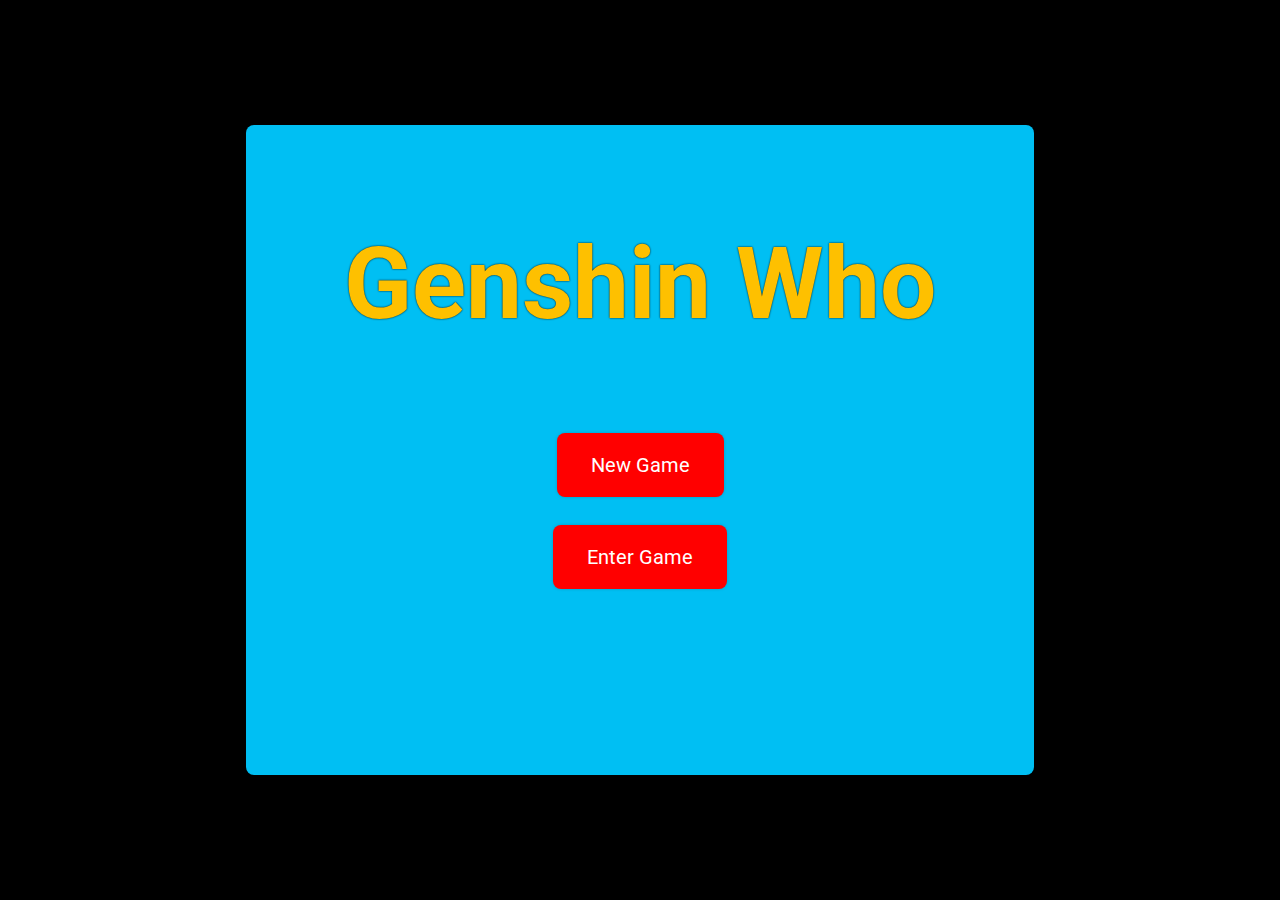
<file: index.html>
<!DOCTYPE html>
<html lang="en">
<head>
    <meta charset="UTF-8">
    <meta name="viewport" content="width=device-width, initial-scale=1.0">
    <link rel="stylesheet" href="style.css">
    <link href='https://fonts.googleapis.com/css?family=Roboto' rel='stylesheet'>
    <script src="https://ajax.googleapis.com/ajax/libs/jquery/3.7.1/jquery.min.js"></script>
    <title>Genshin Who</title>
</head>
<body>
    <div class="container">
        <div class="container center">
            <div class="row" style="padding-top: 3%; font-weight: bolder; font-size: 50px;" id="titulo" ><h1>Genshin Who</h1></div>
            <div class="row" style="padding-top: 20px; font-family: 'Roboto';"><a class="button" href="game.html">New Game</a></div>
            <div class="row" style="padding-top: 20px;"><a class="button" id="entergame">Enter Game</a></div>
            <div class="row" style="padding-top: 20px;" id="entergane_input">
                <div>
                    <label for="code">Character Code</label>
                    <input name="code" id="code" type="text" value=""/>
                </div>
                <div>
                    <label for="cards">Deck code<code></code></label>
                    <input name="cards" id="cards" type="text" value=""/>
                </div>
                <button type="send" id="entergame-send">Send</button>
            </div>
        </div>
    </div>
</body>
</html>

<script>
$(document).ready(function(){
    $("#entergane_input").hide();

    $("#entergame").click(function(){
        $("#entergane_input").show();
    });

    $("#entergame-send").click(function(){
       var code = $("#code").val();
       var cards = $("#cards").val();

       var url = "game.html?code="+code+"&card="+cards;

       window.location.replace(url); 
    });


});
</script>
</file>
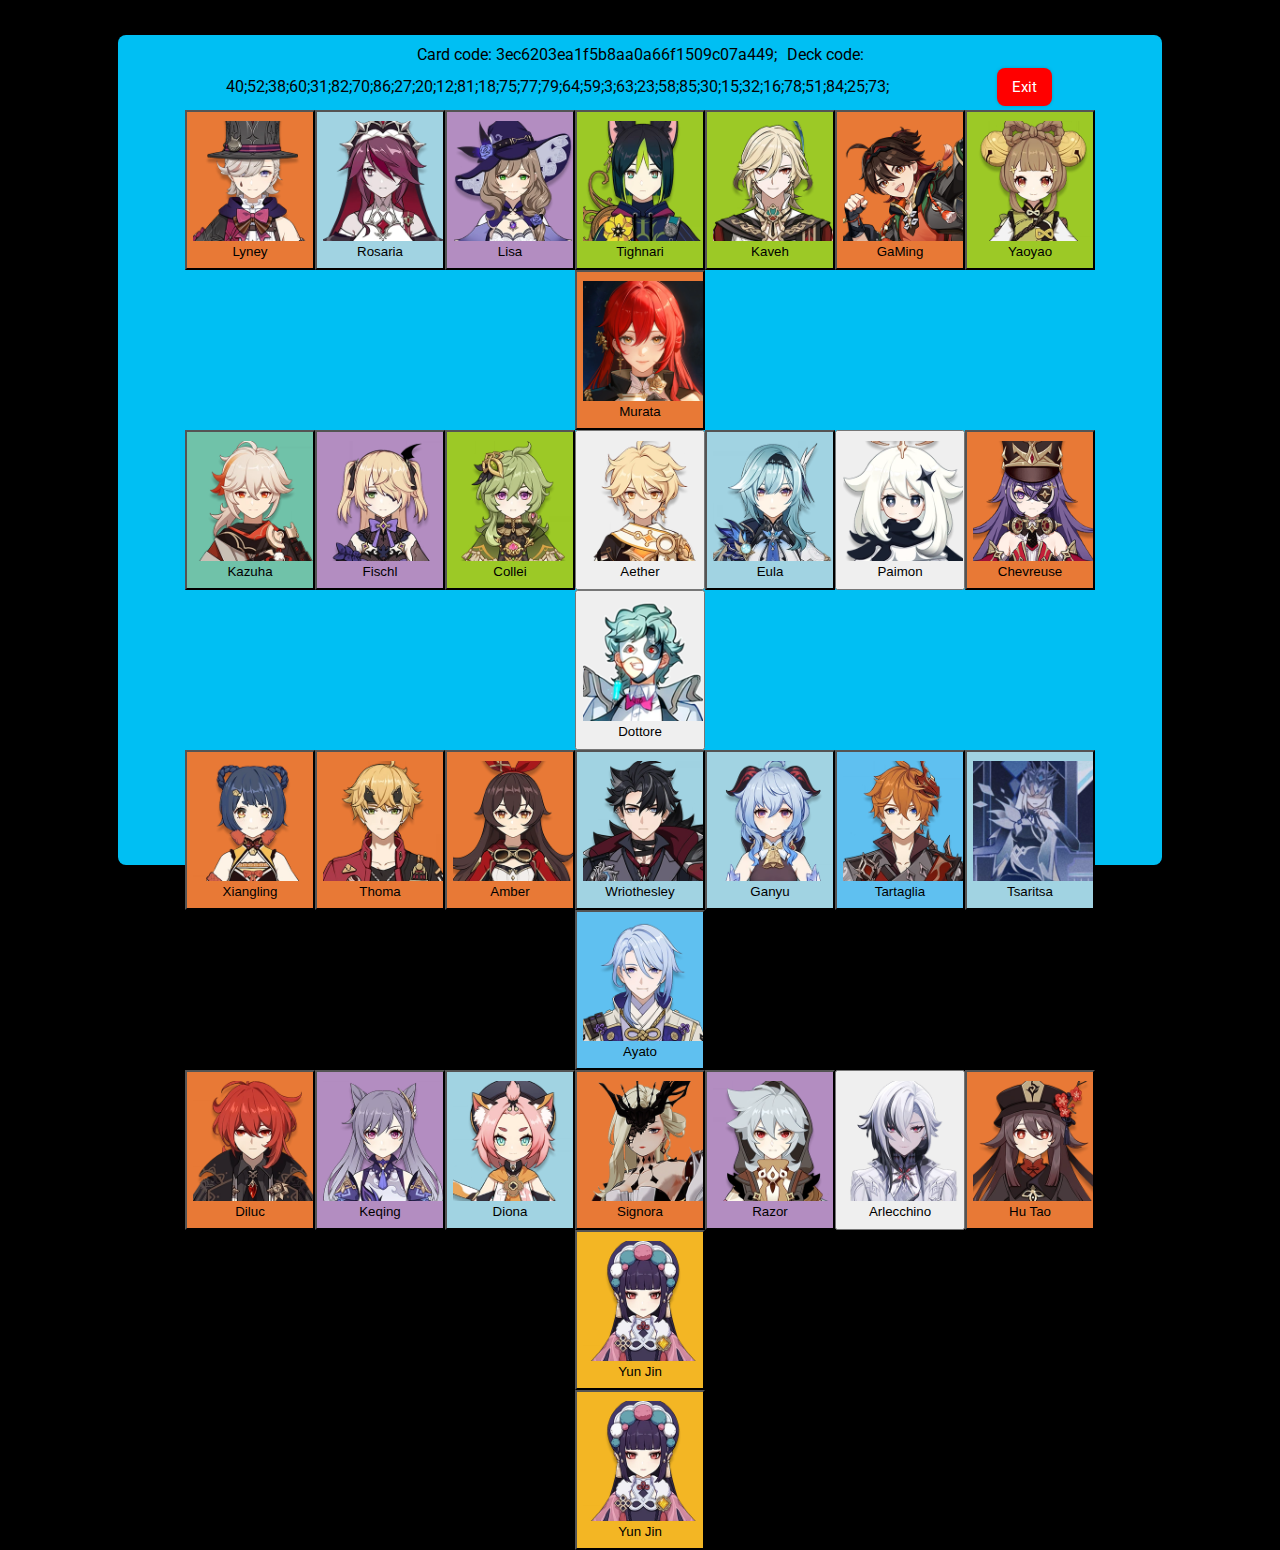
<file: game.html>
<!DOCTYPE html>
<html lang="en">
<head>
    <meta charset="UTF-8">
    <meta name="viewport" content="width=device-width, initial-scale=1.0">
    <link rel="stylesheet" href="style.css">
    <link href='https://fonts.googleapis.com/css?family=Roboto' rel='stylesheet'>
    <script src="https://ajax.googleapis.com/ajax/libs/jquery/3.7.1/jquery.min.js"></script>
    <title>Document</title>
</head>
<body>
    <div class="container">
        <div class="table center">
            <div id="navbar">
            </div>
            <div id="game-table">
                
            </div>
            <div id="selected_card_container">
                <div id="selected_card" class="card">
                </div>
                
            <div>

            </div>
            </div>
        </div>
    </div>
</body>
</html>

<script>
    $(document).ready(function(){
        let characters_list = [
            {"id" : "1","name" : "Albedo", "code" : "0b3bbcaea343c7b15746449b7770914e","type":"Geo"},
            {"id" : "2","name" : "Alhaitham", "code" : "fe1798ca1b81a06357bfaadc660f59d1","type":"Dendro"},
            {"id" : "3","name" : "Amber", "code" : "a3957517aa47ba34a666859376af6d92","type":"Pyro"},
            {"id" : "4","name" : "Itto", "code" : "4b6b8fd780eec80dff805f154c97b4dc","type":"Geo"},
            {"id" : "5","name" : "Baizhu", "code" : "0b394e4015d5493491608f86e00ca084","type":"Dendro"},
            {"id" : "6","name" : "Barbara", "code" : "98e2b698a6d0dc8d4e06003b12229329","type":"Hydro"},
            {"id" : "7","name" : "Beidou", "code" : "61e6a75f166bb76a4a994a16bd9889d7","type":"Electro"},
            {"id" : "8","name" : "Bennett", "code" : "075ee5586903153637d7d6639cd72954","type":"Pyro"},
            {"id" : "9","name" : "Candace", "code" : "2f54d5d026c5405b3ce9ead18652a1cb","type":"Hydro"},
            {"id" : "10","name" : "Charlotte", "code" : "e731690f85464c925e49691434214fb4","type":"Cryo"},
            {"id" : "11","name" : "Chongyun", "code" : "76b566c76fa63b28adac1ff956d5bbd2","type":"Cryo"},
            {"id" : "12","name" : "Collei", "code" : "7a549e342d15660786162b85fe827b7f","type":"Dendro"},
            {"id" : "13","name" : "Cyno", "code" : "cd58cd1c479d6d54422a49d31bc2272e","type":"Electro"},
            {"id" : "14","name" : "Dehya", "code" : "629d006b07369059548ba36db8873e7c","type":"Pyro"},
            {"id" : "15","name" : "Diluc", "code" : "c2b37d3b87e7643becba8b8b03f5ca2a","type":"Pyro"},
            {"id" : "16","name" : "Diona", "code" : "df2eee73204217ef4cc7d898aac374b7","type":"Cryo"},
            {"id" : "17","name" : "Dori", "code" : "0472d8218b6fc23eec25db6018b3ae99","type":"Electro"},
            {"id" : "18","name" : "Eula", "code" : "7af6ad724b6b8d1233fefe87fdebecca","type":"Cryo"},
            {"id" : "19","name" : "Faruzan", "code" : "89a9526d3ac7c9bc4ad59d82bc9547e1","type":"Anemo"},
            {"id" : "20","name" : "Fischl", "code" : "c038606d6b7488925e5843893063462a","type":"Electro"},
            {"id" : "21","name" : "Freminet", "code" : "094fd3a1ac7ecf4766aa768aa18af29c","type":"Cryo"},
            {"id" : "22","name" : "Furina", "code" : "e504eababef75b3bdf19fbd472e443d9","type":"Hydro"},
            {"id" : "23","name" : "Ganyu", "code" : "d2e0cad90e0a099c80ce9d054446a7a5","type":"Cryo"},
            {"id" : "24","name" : "Gorou", "code" : "c9b2116c4f3fcc2a56e11b2fb287230d","type":"Geo"},
            {"id" : "25","name" : "Hu Tao", "code" : "6a59657a055a1d26dd560402d2ad1f45","type":"Pyro"},
            {"id" : "26","name" : "Jean", "code" : "32c6f175d52798ff29ef670b0e17b85b","type":"Anemo"},
            {"id" : "27","name" : "Kazuha", "code" : "16287abe472a7f48b218b6665226624b","type":"Anemo"},
            {"id" : "28","name" : "Kaeya", "code" : "a17a2af5f0d16afd5823267e2082f1ef","type":"Cryo"},
            {"id" : "29","name" : "Ayaka", "code" : "8bffe6162dd754894834bbf59a357dbe","type":"Cryo"},
            {"id" : "30","name" : "Ayato", "code" : "ae3f4b99b7e93172d56de12ab59a1deb","type":"Hydro"},
            {"id" : "31","name" : "Kaveh", "code" : "7384059eee97428b7290d03dcc47e70c","type":"Dendro"},
            {"id" : "32","name" : "Keqing", "code" : "60e21c3731be5eef1c1b8a5d95b804c1","type":"Electro"},
            {"id" : "33","name" : "Kirara", "code" : "6e0424204160e432625f081498be3f55","type":"Dendro"},
            {"id" : "34","name" : "Klee", "code" : "c09a45bcc1b4a0d310cb8325199c7e78","type":"Pyro"},
            {"id" : "35","name" : "Sara", "code" : "416f816ecf0d693b7f22dd47a150694a","type":"Electro"},
            {"id" : "36","name" : "Shinobu", "code" : "14a6cbae5edb5dd841f4ee8846e38601","type":"Electro"},
            {"id" : "37","name" : "Layla", "code" : "b7694838f3ccfecfed8c267b742df5a5","type":"Cryo"},
            {"id" : "38","name" : "Lisa", "code" : "2bbe83928176488f1619708dc53c203a","type":"Electro"},
            {"id" : "39","name" : "Lynette", "code" : "df097f444e5afea41713067487f4635a","type":"Anemo"},
            {"id" : "40","name" : "Lyney", "code" : "01fc14175f7c9dc5e7026108a4f47c65","type":"Pyro"},
            {"id" : "41","name" : "Mika", "code" : "f18b679cfafdb77e93c82ac80ec6c05c","type":"Cryo"},
            {"id" : "42","name" : "Mona", "code" : "de18c2acbfd13773ffc50bdbf561809b","type":"Hydro"},
            {"id" : "43","name" : "Nahida", "code" : "653928d9dc5d7257294b868c2da2293c","type":"Dendro"},
            {"id" : "44","name" : "Navia", "code" : "500e5c3b3af9df36e7c6d0a10761a3ed","type":"Geo"},
            {"id" : "45","name" : "Neuvillette", "code" : "abc373bc92dbc50aa639115eb9fcac3f","type":"Hydro"},
            {"id" : "46","name" : "Nilou", "code" : "058a9feca4174b8ce6b6c03184780b4a","type":"Hydro"},
            {"id" : "47","name" : "Ningguang", "code" : "5a07c26eff0f8999d32460518772f050","type":"Geo"},
            {"id" : "48","name" : "Noelle", "code" : "3cc69dc622be9a7a8770d8c82656dd50","type":"Geo"},
            {"id" : "49","name" : "Qiqi", "code" : "214448c1bfe8bec9c177f2b6f8239323","type":"Cryo"},
            {"id" : "50","name" : "Raiden Shogun", "code" : "d4924e8f723a8deecae2277ad2991635","type":"Electro"},
            {"id" : "51","name" : "Razor", "code" : "457acc5a54f3cc216df3d5d13cdbea47","type":"Electro"},
            {"id" : "52","name" : "Rosaria", "code" : "7f9229226d57fcae4bf424a397cc2992","type":"Cryo"},
            {"id" : "53","name" : "Kokomi", "code" : "17c7187ca6e0379a240329c21f205e16","type":"Hydro"},
            {"id" : "54","name" : "Sayu", "code" : "e5992ab5d484206b3af15dc620ed20bf","type":"Anemo"},
            {"id" : "55","name" : "Shenhe", "code" : "12bfc2ad2dfa67fc82aa289d61df2f81","type":"Cryo"},
            {"id" : "56","name" : "Heizou", "code" : "96499e70b7f8c3761dae715b0aa9717e","type":"Anemo"},
            {"id" : "57","name" : "Sucrose", "code" : "c403a0001469aed642f747166e9db86d","type":"Anemo"},
            {"id" : "58","name" : "Tartaglia", "code" : "7c1e2c31325105791434c5f7c935ad25","type":"Hydro"},
            {"id" : "59","name" : "Thoma", "code" : "67ca985b351adec7be85e6b27d5addf0","type":"Pyro"},
            {"id" : "60","name" : "Tighnari", "code" : "c6ec94cc9948555320c56edcd90ee872","type":"Dendro"},
            {"id" : "61","name" : "Venti", "code" : "b34ff0767052bb8ad80ffb217779ab0d","type":"Anemo"},
            {"id" : "62","name" : "Wanderer", "code" : "1959337f29ea97d50167456c228d0728","type":"Anemo"},
            {"id" : "63","name" : "Wriothesley", "code" : "755f1971fb844237ff6f32e24f914f04","type":"Cryo"},
            {"id" : "64","name" : "Xiangling", "code" : "c993e4c989d5ca84de4bd69444e12820","type":"Pyro"},
            {"id" : "65","name" : "Xiao", "code" : "0a58d770b97f453e4b32932407908929","type":"Anemo"},
            {"id" : "66","name" : "Xingqiu", "code" : "0b122441310a27cecd4a67414eccfff5","type":"Hydro"},
            {"id" : "67","name" : "Xinyan", "code" : "64a8c67e477c28ae35bb5bc008e50061","type":"Pyro"},
            {"id" : "68","name" : "Yae Miko", "code" : "551035c0ad98120790eb273d8cdefeb1","type":"Electro"},
            {"id" : "69","name" : "Yanfei", "code" : "48a145bf9c463d1812a02ec3705bacfd","type":"Pyro"},
            {"id" : "70","name" : "Yaoyao", "code" : "b7df7786cc62a79673caaf03f49390f9","type":"Dendro"},
            {"id" : "71","name" : "Yelan", "code" : "c53185788811865c9b4530ebc3e875fd","type":"Hydro"},
            {"id" : "72","name" : "Yoimiya", "code" : "d7d33dabae4a735f04aeb2b37bf8a638","type":"Pyro"},
            {"id" : "73","name" : "Yun Jin", "code" : "3ec6203ea1f5b8aa0a66f1509c07a449","type":"Geo"},
            {"id" : "74","name" : "Zhongli", "code" : "e213e3dbc8ad64f00d6afe9c77d573fa","type":"Geo"},
            {"id" : "75","name" : "Paimon", "code" : "a177f32cc6cf9f84233142c587200325","type":"None"},
            {"id" : "76","name" : "Dainsleaf", "code" : "2af9ad65ac50cafebaeb1f5ea746ee8c","type":"None"},
            {"id" : "77","name" : "Chevreuse", "code" : "219fee48a7e18157e271534fff120b64","type":"Pyro"},
            {"id" : "78","name" : "Signora", "code" : "8ebb041bb9ef81a14ab3d342c6f967c0","type":"Pyro"},
            {"id" : "79","name" : "Dottore", "code" : "ccb62515b0ccc1b7d02fc783a7f36a2c","type":"None"},
            {"id" : "80","name" : "Lumine", "code" : "cc52e0256097cbfe7aa174425de1add8","type":"None"},
            {"id" : "81","name" : "Aether", "code" : "165b6455d8ba65d1235791537b6b09e4","type":"None"},
            {"id" : "82","name" : "GaMing", "code" : "2321faaf364b8e321bf47cef7cd41e25","type":"Pyro"},
            {"id" : "83","name" : "Xianyun", "code" : "ddd2dfd1be508a982fcc0144f515b8c9","type":"Anemo"},
            {"id" : "84","name" : "Arlecchino", "code" : "6a1ee4a2031857413bc36658a411b855","type":"None"},
            {"id" : "85","name" : "Tsaritsa", "code" : "e133fa44f685094ed3e55b55d38ed660","type":"Cryo"},
            {"id" : "86","name" : "Murata", "code" : "eb883823ee5faed3b118dacf9776b233","type":"Pyro"},
            {"id" : "87","name" : "Clorinde", "code" : "84b34a0c86eb28e8f5fd1cad048477e1","type":"Electro"}

        ]

        let searchParams = new URLSearchParams(window.location.search);

        let code = "";
        if(searchParams.has('code')){
            code = searchParams.get('code');
        }

        let cards = "";
        if(searchParams.has('card')){
            cards = searchParams.get('card');
        }
        debugger;
        if(code != "" && cards != ""){
            loadGame();
        }else{
            createNewGame();
        }
        
        
        function createNewGame(){
            var deck = getDeck();

            var chosen_card = getCharacter(deck);

            var deck_code = '';

            deck.forEach(element => {
                deck_code += element.id +";";
            });

            $("#navbar").append("<span style='padding-right: 10px;'>Card code: "+chosen_card.code+";</span>");
            $("#navbar").append("<span>Deck code: "+deck_code+" </span>");
            $("#navbar").append("<span style='padding-left: 10%'><a style='padding: 10px 15px; font-size: 15px;' class='button' href='index.html'>Exit</a></span>");

            var card = './src/cards/Card ('+ chosen_card.id + ').png'
            $("#selected_card").append("<div class='row'><button class='card "+chosen_card.type+"'><img class='imagem' src='"+ card +"'>"+chosen_card.name+"</button><div>");
 
        }

        function loadGame(){
            debugger;
            var deck = loadDeck();

            var chosen_card = getCharacter(deck);

            debugger;

            while (chosen_card.code == code){
                chosen_card = getCharacter(deck);
            };

            var deck_code = '';

            deck.forEach(element => {
                deck_code += element.id +";";
            });

            $("#navbar").append("<span style='padding-right: 10px;'>Card code: "+chosen_card.code+";</span>");
            $("#navbar").append("<span>Deck code: "+deck_code+" </span>");
            $("#navbar").append("<span style='padding-left: 10%'><a style='padding: 10px 15px; font-size: 15px;' class='button' href='index.html'>Exit</a></span>");

            var card = './src/cards/Card ('+ chosen_card.id + ').png'
            $("#selected_card").append("<div class='row'><button class='card "+chosen_card.type+"'><img class='imagem' src='"+ card +"'>"+chosen_card.name+"</button><div>");

        }

        function getCharacter(deck){
            let x = Math.floor(Math.random() * 32);
            return deck[x];
        }   

        function getDeck(){
            var table = $("#game-table");
            var row = "";
            var index_card = 0;
            var chosen_deck = [];

            debugger;
            
            for (let i = 0; i < 4; i++) {
                row = "<div clas='row'>"
                for (let j = 0; j < 8; j++) {
                    let x = Math.floor(Math.random() * (characters_list.length));
                    var selected = characters_list[x];
                    chosen_deck.push(selected);
                    characters_list.splice(x, 1);

                    var card = './src/cards/Card ('+ selected.id + ').png'
                    row += "<button class='card "+ selected.type + " '><img class='imagem' src='"+ card +"'>"+selected.name+"</button>"
                    index_card ++;
                }
                row+="</div>"
                table.append(row)
            }

            return chosen_deck;
        }

        function loadDeck(){
            debugger;
            var list_cards = cards.split(";");
            var table = $("#game-table");
            var row = "";
            var chosen_deck = [];
            var index_card = 0;

            for (let i = 0; i < 4; i++) {
                row = "<div clas='row'>"
                for (let j = 0; j < 8; j++) {
                    let x = list_cards[index_card] - 1;
                    var selected = characters_list[x];
                    chosen_deck.push(selected);

                    var card = './src/cards/Card ('+ selected.id + ').png'
                    row += "<button class='card "+ selected.type + " '><img class='imagem' src='"+ card +"'>"+selected.name+"</button>"
                    index_card ++;
                }
                row+="</div>"
                table.append(row)
            }

            return chosen_deck;
        }

        $(".card").on("click", function(){
            var imagem = $(this).children("img");
            if(imagem.hasClass("img-selected")){
                if (imagem.hasClass("img-selected-disabled")){
                    imagem.removeClass("img-selected-disabled");
                }else{
                    imagem.addClass("img-selected-disabled");
                }
            }else{
                if (imagem.hasClass("img-disabled")){
                    imagem.removeClass("img-disabled");
                }else{
                    imagem.addClass("img-disabled");
                }
            }
            

	    });

        $("#exit").on("click", function(){
            window.location.replace("index.html"); 
        });

    });


</script>
</file>
<file: style.css>
body {
    background-color: black;
    font-family: 'Roboto';
}


h1 {
    color: #fec000;
    text-shadow: 0 0 2px black;
}

.container{
    background-color: #00bff3;
    border-radius: 8px;
    box-shadow: 0px 0px 5px -3px #111;
    width: 60%;
    height: 70%;
    text-align: center;
}

.table{
    background-color: #00bff3;
    border-radius: 8px;
    box-shadow: 0px 0px 5px -3px #111;
    width: 80%;
    height: 90%;
    text-align: center;
}

.center {
    position: absolute;
    top: 50%;
    left: 50%;
    transform: translate(-50%, -50%);
    padding: 10px;
}

a.menu{
    background-color: red;
    color: white;
    text-decoration: none;
    font-family: Roboto;
    
    border: none;
}

.button {
    background-color: red;
    border-radius: 8px;
    box-shadow: 0px 0px 5px -3px #111;
    color: white;
    padding: 20px 34px;
    text-align: center;
    text-decoration: none;
    display: inline-block;
    font-size: 20px;
    margin: 4px 2px;
    cursor: pointer;
  } 

a.button:hover{
    background-color: rgb(247, 78, 78);
}

button .img-disabled{
	opacity: 0.1;
}

button .img-selected-disabled{
	opacity: 0;
}

button.card {
    width: 130px;
    height: 160px;
    background-repeat: no-repeat;
}

img{
    margin: 0px;
    width: 120px;
    height: 120px;
}

button.Electro{
    background-color: #b38dc1;
}

button.Hydro{
    background-color: #5fc0f0;
}

button.Cryo{
    background-color: #a1d3e2;
}

button.Dendro{
    background-color: #9cc926;
}

button.Pyro{
    background-color: #e87936;
}

button.Anemo{
    background-color: #70c2a9;
}

button.Geo{
    background-color: #f3b624;
}
</file>
